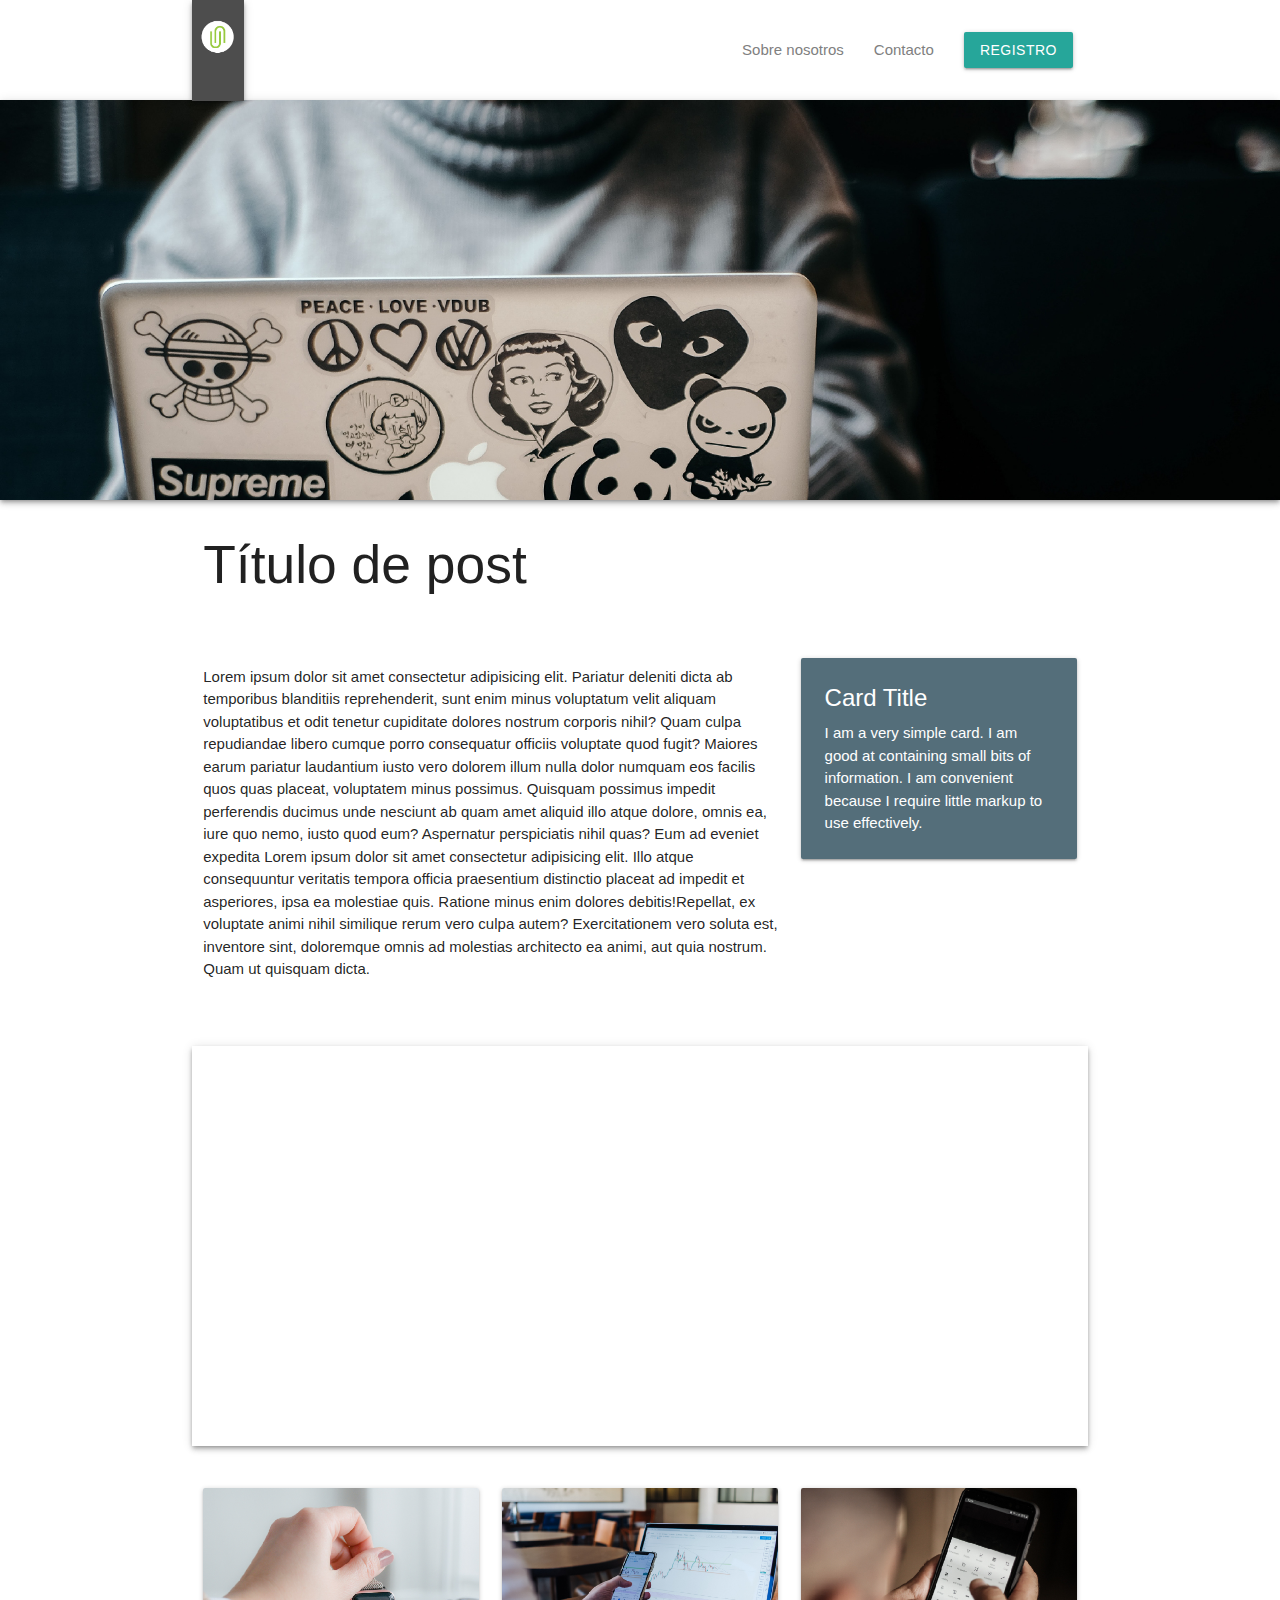
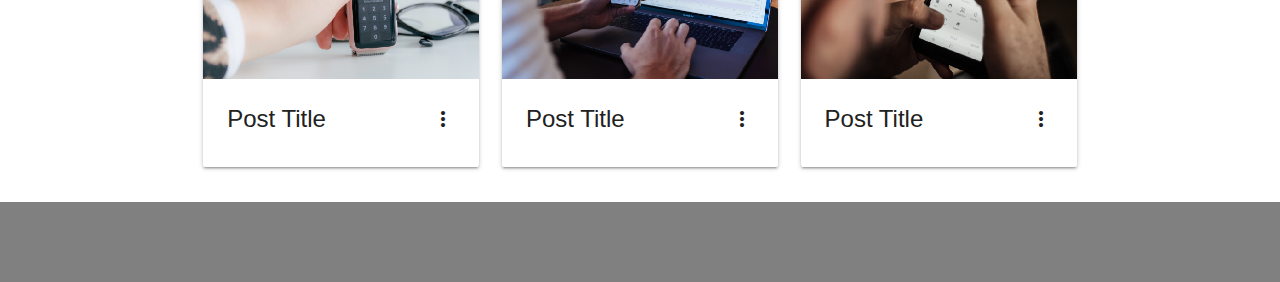
<file: post.html>
<!DOCTYPE html>
<html lang="es">
  <head>
    <meta charset="UTF-8" />
    <meta name="viewport" content="width=device-width, initial-scale=1.0" />
    <meta http-equiv="X-UA-Compatible" content="ie=edge" />
    <title>Mi Blog</title>
    <!--Import Google Icon Font-->
    <link
      href="https://fonts.googleapis.com/icon?family=Material+Icons"
      rel="stylesheet"
    />
    <!-- Compiled and minified CSS -->
    <link
      rel="stylesheet"
      href="https://cdnjs.cloudflare.com/ajax/libs/materialize/1.0.0/css/materialize.min.css"
    />
    <link rel="stylesheet" href="css/main.css" />
  </head>
  <body>
    <header>
      <nav class="container">
        <a href="#" class="brand-logo valign-wrapper">
          <img
            class="responsivbe-img left z-depth-2"
            src="assets/img/Logo.jpg"
            alt="Logo de blog"
          />
        </a>
        <ul class="right valign-wrapper">
          <li><a href="#">Sobre nosotros</a></li>
          <li><a href="#">Contacto</a></li>
          <li><a class="btn" href="#">Registro</a></li>
        </ul>
      </nav>
      <section class="header-main-pic z-depth-2"></section>
    </header>
    <main class="container">
      <section class="hide">
        <div class="section">
          <div class="row">
            <div class="col m7 input-field input-container">
              <i class="material-icons">search</i>
              <input id="search" type="text" placeholder="Buscar" />
            </div>
          </div>
        </div>
      </section>
      <section>
        <div class="row">
          <div class="col s12">
            <h2>Título de post</h2>
          </div>
        </div>
      </section>
      <section class="section">
        <div class="row">
          <div class="col m8">
            <p>
              Lorem ipsum dolor sit amet consectetur adipisicing elit. Pariatur
              deleniti dicta ab temporibus blanditiis reprehenderit, sunt enim
              minus voluptatum velit aliquam voluptatibus et odit tenetur
              cupiditate dolores nostrum corporis nihil? Quam culpa repudiandae
              libero cumque porro consequatur officiis voluptate quod fugit?
              Maiores earum pariatur laudantium iusto vero dolorem illum nulla
              dolor numquam eos facilis quos quas placeat, voluptatem minus
              possimus. Quisquam possimus impedit perferendis ducimus unde
              nesciunt ab quam amet aliquid illo atque dolore, omnis ea, iure
              quo nemo, iusto quod eum? Aspernatur perspiciatis nihil quas? Eum
              ad eveniet expedita Lorem ipsum dolor sit amet consectetur
              adipisicing elit. Illo atque consequuntur veritatis tempora
              officia praesentium distinctio placeat ad impedit et asperiores,
              ipsa ea molestiae quis. Ratione minus enim dolores
              debitis!Repellat, ex voluptate animi nihil similique rerum vero
              culpa autem? Exercitationem vero soluta est, inventore sint,
              doloremque omnis ad molestias architecto ea animi, aut quia
              nostrum. Quam ut quisquam dicta.
            </p>
          </div>
          <div class="col m4">
            <div class="card blue-grey darken-1">
              <div class="card-content white-text">
                <span class="card-title">Card Title</span>
                <p>
                  I am a very simple card. I am good at containing small bits of
                  information. I am convenient because I require little markup
                  to use effectively.
                </p>
              </div>
            </div>
          </div>
        </div>
      </section>
      <section class="section">
        <div class="row">
          <div class="post-pic z-depth-2"></div>
        </div>
      </section>
      <section>
        <div class="row">
          <article class="col s12 m6 l4">
            <div class="card">
              <div class="card-image waves-effect waves-block waves-light">
                <img class="activator" src="assets/img/card2.jpg" alt="" />
              </div>
              <div class="card-content">
                <span class="card-title grey-text activator text-darken-4"
                  >Post Title<i class="material-icons right">more_vert</i></span
                >
              </div>
              <div class="card-reveal">
                <span class="card-title grey-text text-darken-4"
                  >Post Title<i class="material-icons right">close</i>
                </span>
                <p>
                  Here is some more information about this product that is only
                  revealed once clicked on.
                </p>
                <a
                  class="waves-effect waves-teal btn-flat teal lighten-5 right"
                  href="post.html"
                  >Ir</a
                >
              </div>
            </div>
          </article>
          <article class="col s12 m6 l4">
            <div class="card">
              <div class="card-image waves-effect waves-block waves-light">
                <img class="activator" src="assets/img/card3.jpg" alt="" />
              </div>
              <div class="card-content">
                <span class="card-title grey-text activator text-darken-4"
                  >Post Title<i class="material-icons right">more_vert</i></span
                >
              </div>
              <div class="card-reveal">
                <span class="card-title grey-text text-darken-4"
                  >Post Title<i class="material-icons right">close</i>
                </span>
                <p>
                  Here is some more information about this product that is only
                  revealed once clicked on.
                </p>
                <a
                  class="waves-effect waves-teal btn-flat teal lighten-5 right"
                  href="post.html"
                  >Ir</a
                >
              </div>
            </div>
          </article>
          <article class="col s12 m6 l4">
            <div class="card">
              <div class="card-image waves-effect waves-block waves-light">
                <img class="activator" src="assets/img/card4.jpg" alt="" />
              </div>
              <div class="card-content">
                <span class="card-title grey-text activator text-darken-4"
                  >Post Title<i class="material-icons right">more_vert</i></span
                >
              </div>
              <div class="card-reveal">
                <span class="card-title grey-text text-darken-4"
                  >Post Title<i class="material-icons right">close</i>
                </span>
                <p>
                  Here is some more information about this product that is only
                  revealed once clicked on.
                </p>
                <a
                  class="waves-effect waves-teal btn-flat teal lighten-5 right"
                  href="post.html"
                  >Ir</a
                >
              </div>
            </div>
          </article>
        </div>
      </section>
    </main>
    <footer class="page-footer"></footer>

    <!-- Compiled and minified JavaScript -->
    <script src="https://cdnjs.cloudflare.com/ajax/libs/materialize/1.0.0/js/materialize.min.js"></script>
  </body>
</html>
</file>
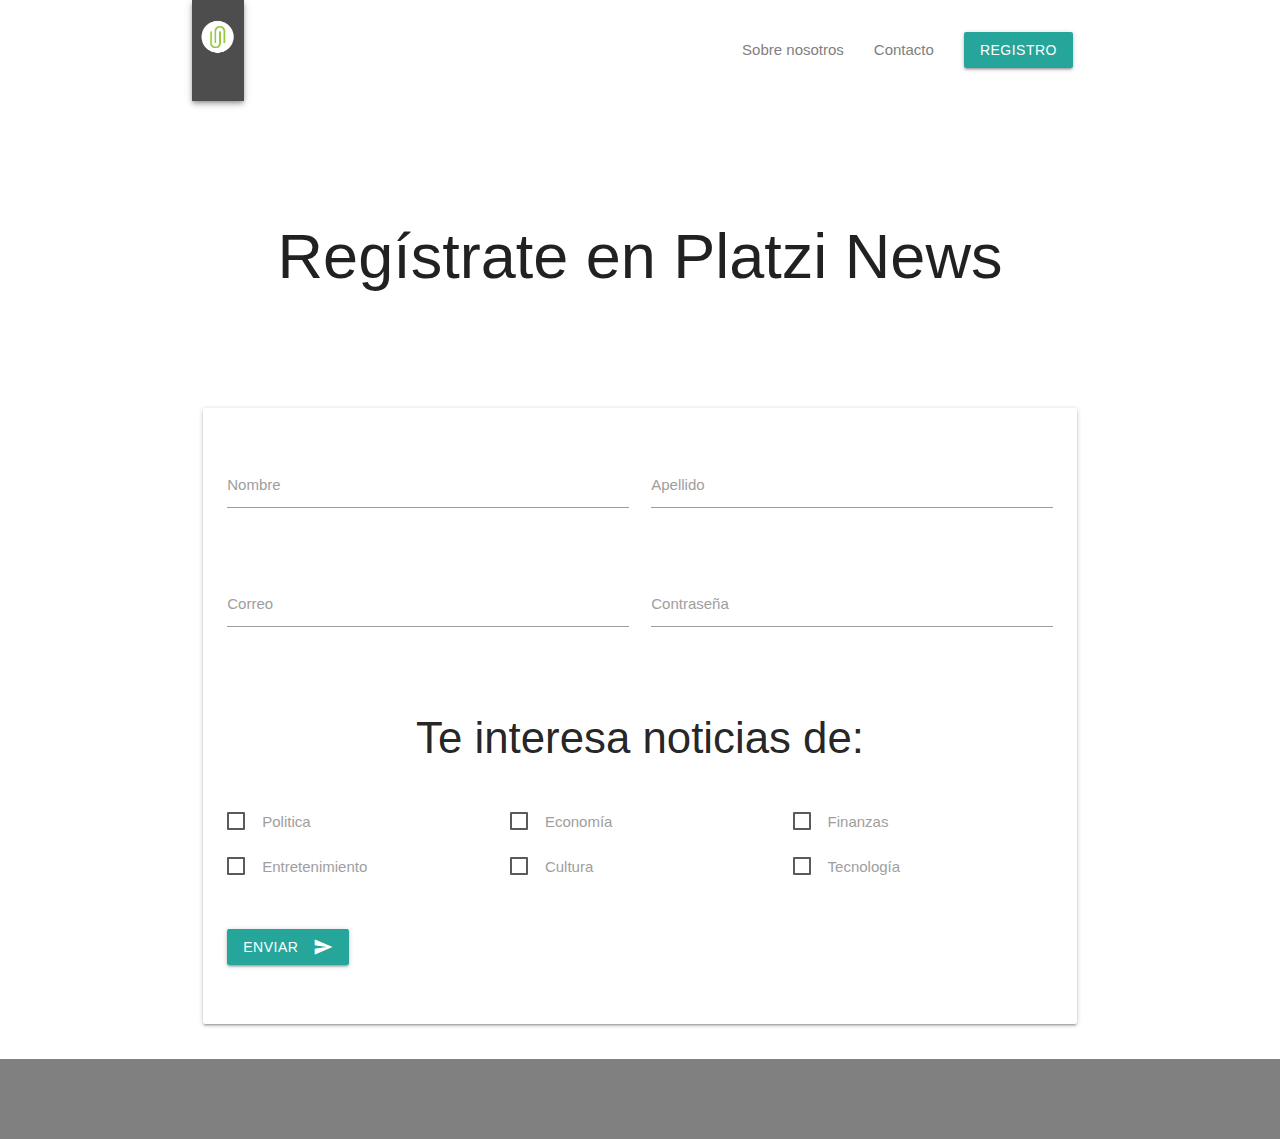
<file: registro.html>
<!DOCTYPE html>
<html lang="es">
  <head>
    <meta charset="UTF-8" />
    <meta name="viewport" content="width=device-width, initial-scale=1.0" />
    <meta http-equiv="X-UA-Compatible" content="ie=edge" />
    <title>Mi Blog</title>
    <!--Import Google Icon Font-->
    <link
      href="https://fonts.googleapis.com/icon?family=Material+Icons"
      rel="stylesheet"
    />
    <!-- Compiled and minified CSS -->
    <link
      rel="stylesheet"
      href="https://cdnjs.cloudflare.com/ajax/libs/materialize/1.0.0/css/materialize.min.css"
    />
    <link rel="stylesheet" href="css/main.css" />
  </head>
  <body>
    <header class="registro-header">
      <nav class="container">
        <a href="#" class="brand-logo valign-wrapper">
          <img
            class="responsivbe-img left z-depth-2"
            src="assets/img/Logo.jpg"
            alt="Logo de blog"
          />
        </a>
        <ul class="right valign-wrapper">
          <li><a href="#">Sobre nosotros</a></li>
          <li><a href="#">Contacto</a></li>
          <li><a class="btn" href="#">Registro</a></li>
        </ul>
      </nav>

      <section class="container">
        <div class="row registro-titulo">
          <div class="col s12">
            <h1 class="center-align">Regístrate en Platzi News</h1>
          </div>
        </div>
      </section>
    </header>
    <main class="container">
      <div class="row">
        <div class="col s12">
          <div class="card-panel">
            <form action="">
              <div class="row section">
                <div class="input-field col s12 m6">
                  <input id="first-name" type="text" class="validate" />
                  <label for="first-name">Nombre</label>
                </div>
                <div class="input-field col s12 m6">
                  <input id="last-name" type="text" class="validate" />
                  <label for="last-name">Apellido</label>
                </div>
              </div>
              <div class="row">
                <div class="input-field col s12 m6">
                  <input id="email" type="text" class="validate" />
                  <label for="email">Correo</label>
                </div>
                <div class="input-field col s12 m6">
                  <input id="password" type="text" class="validate" />
                  <label for="password">Contraseña</label>
                </div>
              </div>
              <div class="section">
                <h3 class="center-align">Te interesa noticias de:</h3>
              </div>
              <div class="section">
                <div class="row">
                  <label class="col s12 m4">
                    <input type="checkbox" />
                    <span>Politica</span>
                  </label>
                  <label class="col s12 m4">
                    <input type="checkbox" />
                    <span>Economía</span>
                  </label>
                  <label class="col s12 m4">
                    <input type="checkbox" />
                    <span>Finanzas</span>
                  </label>
                </div>
                <div class="row">
                  <label class="col s12 m4">
                    <input type="checkbox" />
                    <span>Entretenimiento</span>
                  </label>
                  <label class="col s12 m4">
                    <input type="checkbox" />
                    <span>Cultura</span>
                  </label>
                  <label class="col s12 m4">
                    <input type="checkbox" />
                    <span>Tecnología</span>
                  </label>
                </div>
              </div>
              <div class="section">
                <div class="row">
                  <div class="col s12">
                    <button class="btn waves-effect waves-light center-align">
                      Enviar
                      <i class="material-icons right">send</i>
                    </button>
                  </div>
                </div>
              </div>
            </form>
          </div>
        </div>
      </div>
    </main>
    <footer class="page-footer"></footer>

    <!-- Compiled and minified JavaScript -->
    <script src="https://cdnjs.cloudflare.com/ajax/libs/materialize/1.0.0/js/materialize.min.js"></script>
  </body>
</html>
</file>
<file: css/main.css>
body{
    margin: 0;
    padding: 0;
    display: flex;
    min-height: 100vh;
    flex-direction: column;
}
header{
    height: 500px;
}
header nav{
    height: 100px;
    background-color: white;
    box-shadow: none;
}
nav .brand-logo{
    height: 100px;
    left: 15%;
}
nav .brand-logo img{
    width: 52px;
}
header nav ul{
    height: 100px;
}
header nav ul a{
    color: gray;
}
.header-main-pic{
    width: 100%;
    height: 400px;
    background-image: url('../assets/img/Banner.jpg');
    background-repeat: no-repeat;
    background-position: center;
    background-size: cover;
}
.input-field.input-container {
    height: 100px;
    float: none;
    display: flex;
    margin: 0 auto;
}
.input-field > #search {
    margin-top: 25px;
}
.input-container i {
    margin-top: 45px;
    margin-right: 15px;
}
footer.page-footer {
    height: 80px;
    background: grey;
    bottom: 0;
}
/* Post.html */ 
.post-pic {
    width: 100%;
    height: 400px;
    background-image: url('https://picsum.photos/1000/400');
    background-repeat: no-repeat;
    background-position: center;
    background-size: cover;
}
/* Registro */

.registro-header {
    height: 400px;
}
.registro-titulo {
    margin-top: 80px;
}
</file>
